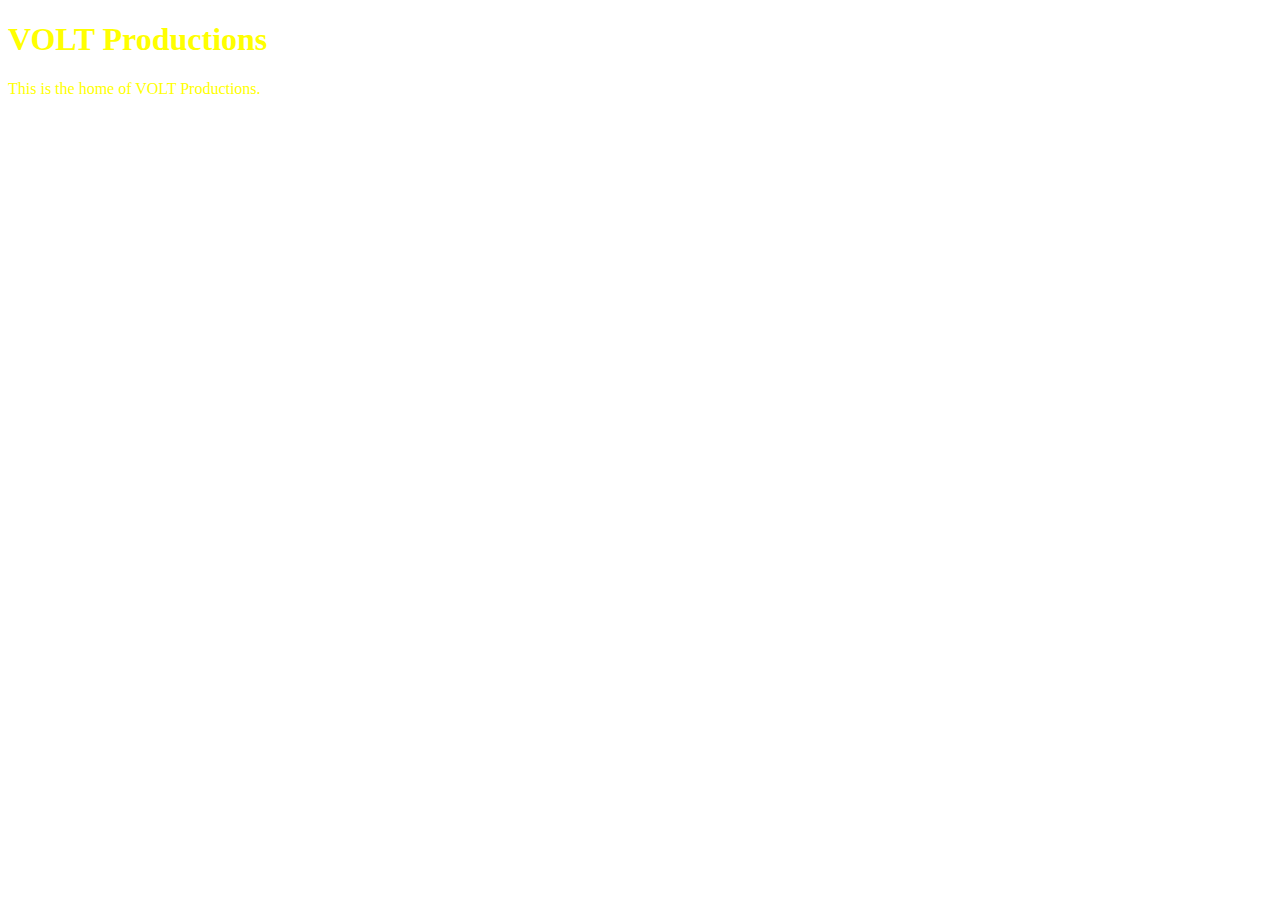
<file: unit_1/index.html>
<!DOCTYPE html>
<html>
<head>
	<link rel="stylesheet" type="text/css" href="css/style.css">
</head>
<title>VOLT Productions</title>
<body>
	<h1>VOLT Productions</h1>
	<p>This is the home of VOLT Productions.</p>
</body>
</html>
</file>
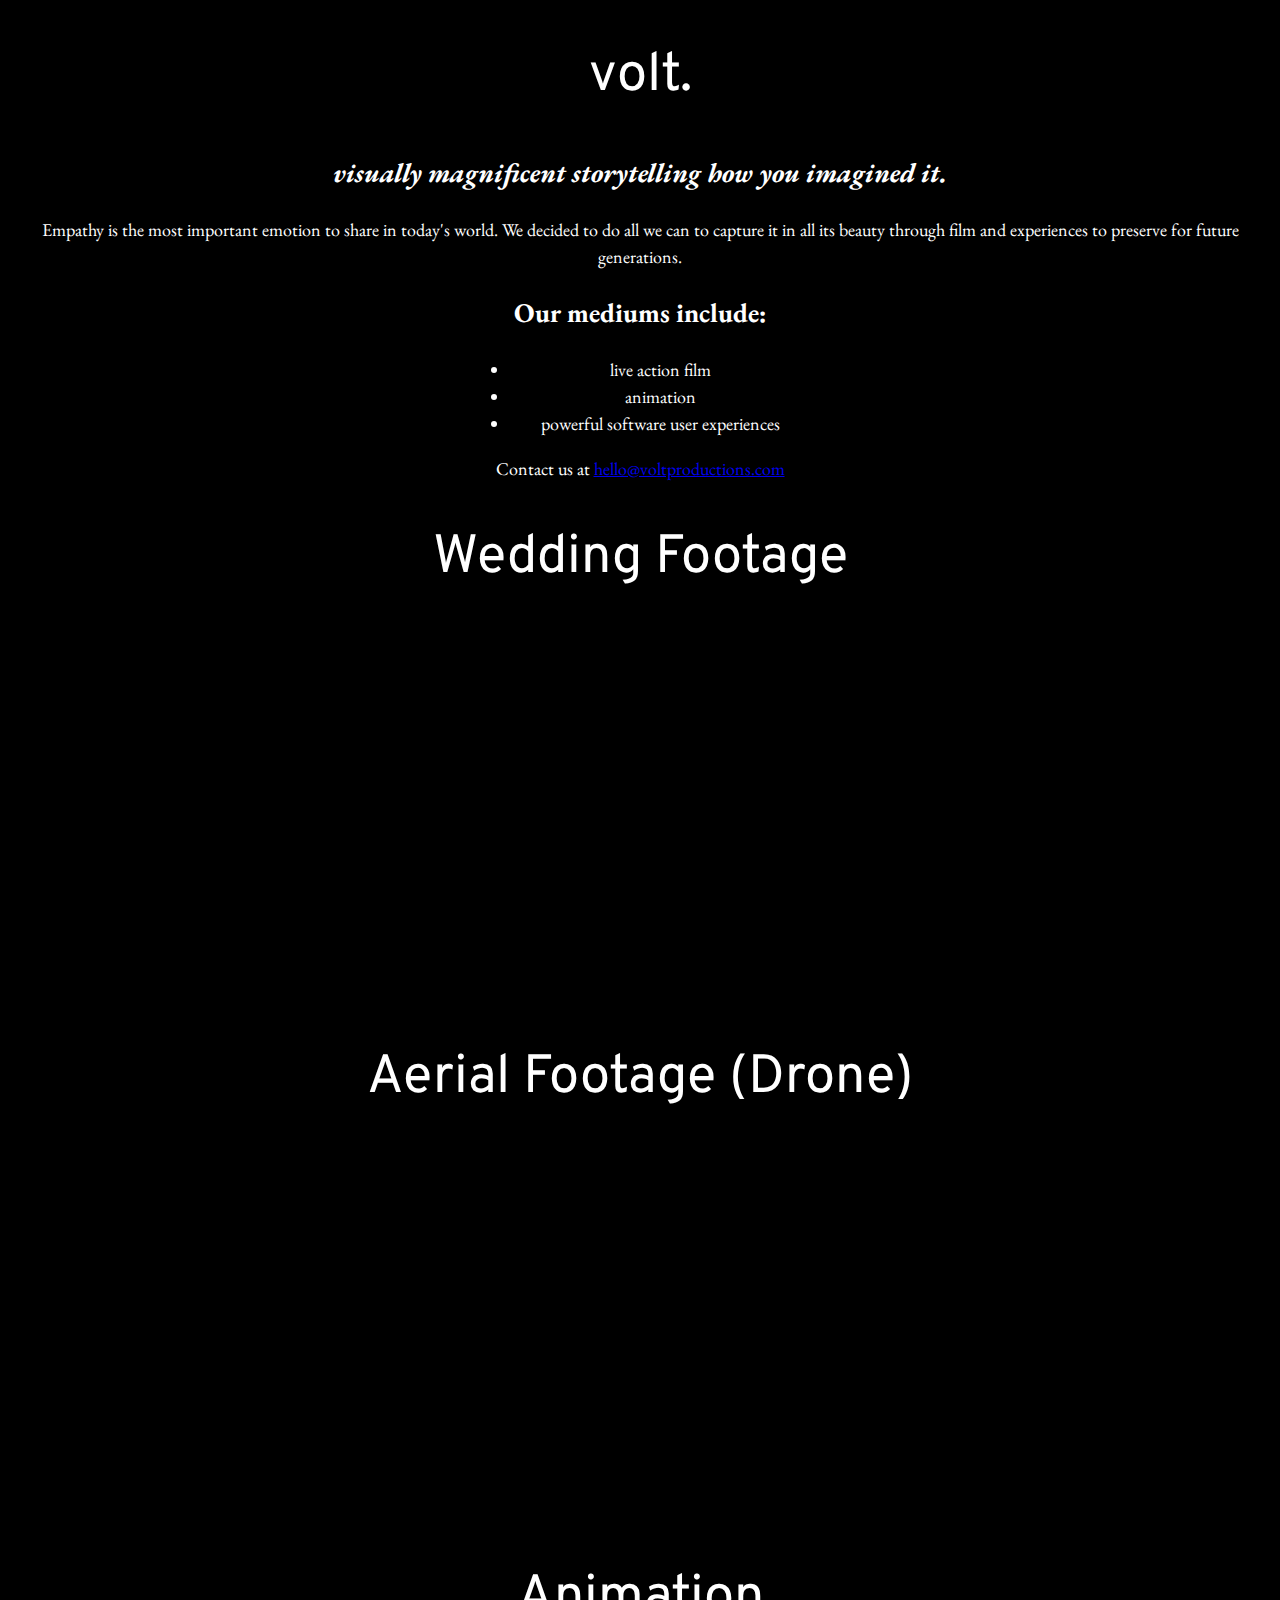
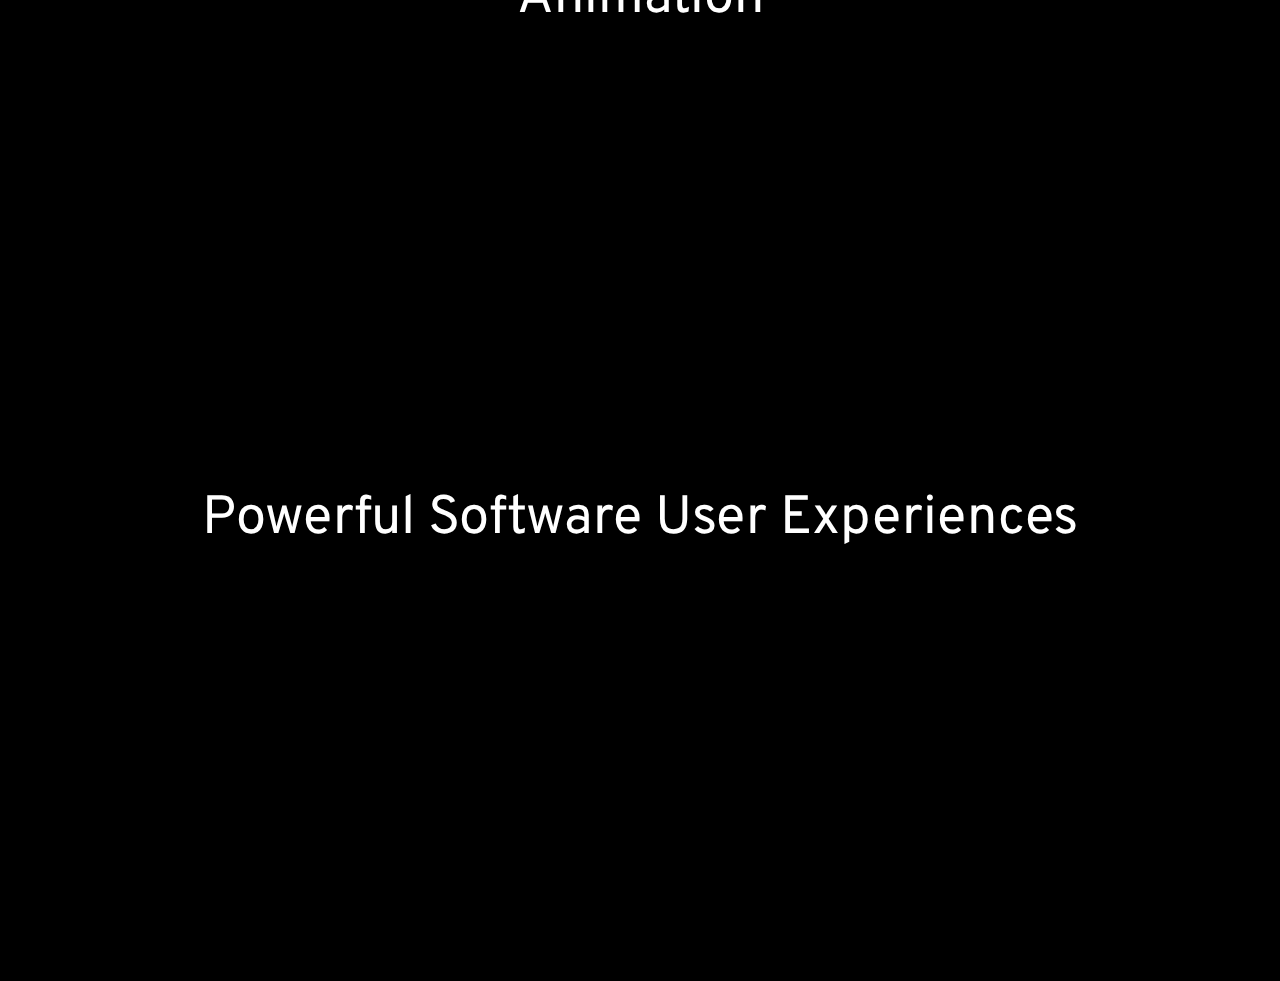
<file: unit_4/index.html>
<!DOCTYPE html>
<html>
<head>
	<link rel="stylesheet" type="text/css" href="css/style.css">
	<title>volt productions</title>
</head>
<body>
<header>
	<h1>volt.</h1>
	<h2 id="slogan">visually magnificent storytelling how you imagined it.</h2>
</header>
<section>
	<p>Empathy is the most important emotion to share in today's world. We decided to do all we can to capture it in all its beauty through film and experiences to preserve for future generations.</p>
</section>
<section>
  <h2>Our mediums include:</h2>
  <ul>
      <li>live action film</li>
      <li>animation</li>
      <li>powerful software user experiences</li>
  </ul>
</section>
<section>
  <p>Contact us at <a href="mailto:elizabethmvana@gmail.com?subject=Hello!">hello@voltproductions.com</a></p>
</section>
<div>
	<h1>Wedding Footage</h1>
	<p><iframe src="https://player.vimeo.com/video/333670154" width="640" height="360" frameborder="0" allow="autoplay; fullscreen" allowfullscreen></iframe>
</div>
<div>
	<h1>Aerial Footage (Drone)</h1>
	<p><iframe src="https://player.vimeo.com/video/333670154" width="640" height="360" frameborder="0" allow="autoplay; fullscreen" allowfullscreen></iframe>
</div>
<div>
	<h1>Animation</h1>
	<p><iframe src="https://player.vimeo.com/video/333670154" width="640" height="360" frameborder="0" allow="autoplay; fullscreen" allowfullscreen></iframe>
</p>
</div>
<div>
	<h1>Powerful Software User Experiences</h1>
	<p><iframe src="https://player.vimeo.com/video/333670154" width="640" height="360" frameborder="0" allow="autoplay; fullscreen" allowfullscreen></iframe>
</div>
</body>
</html>
</file>
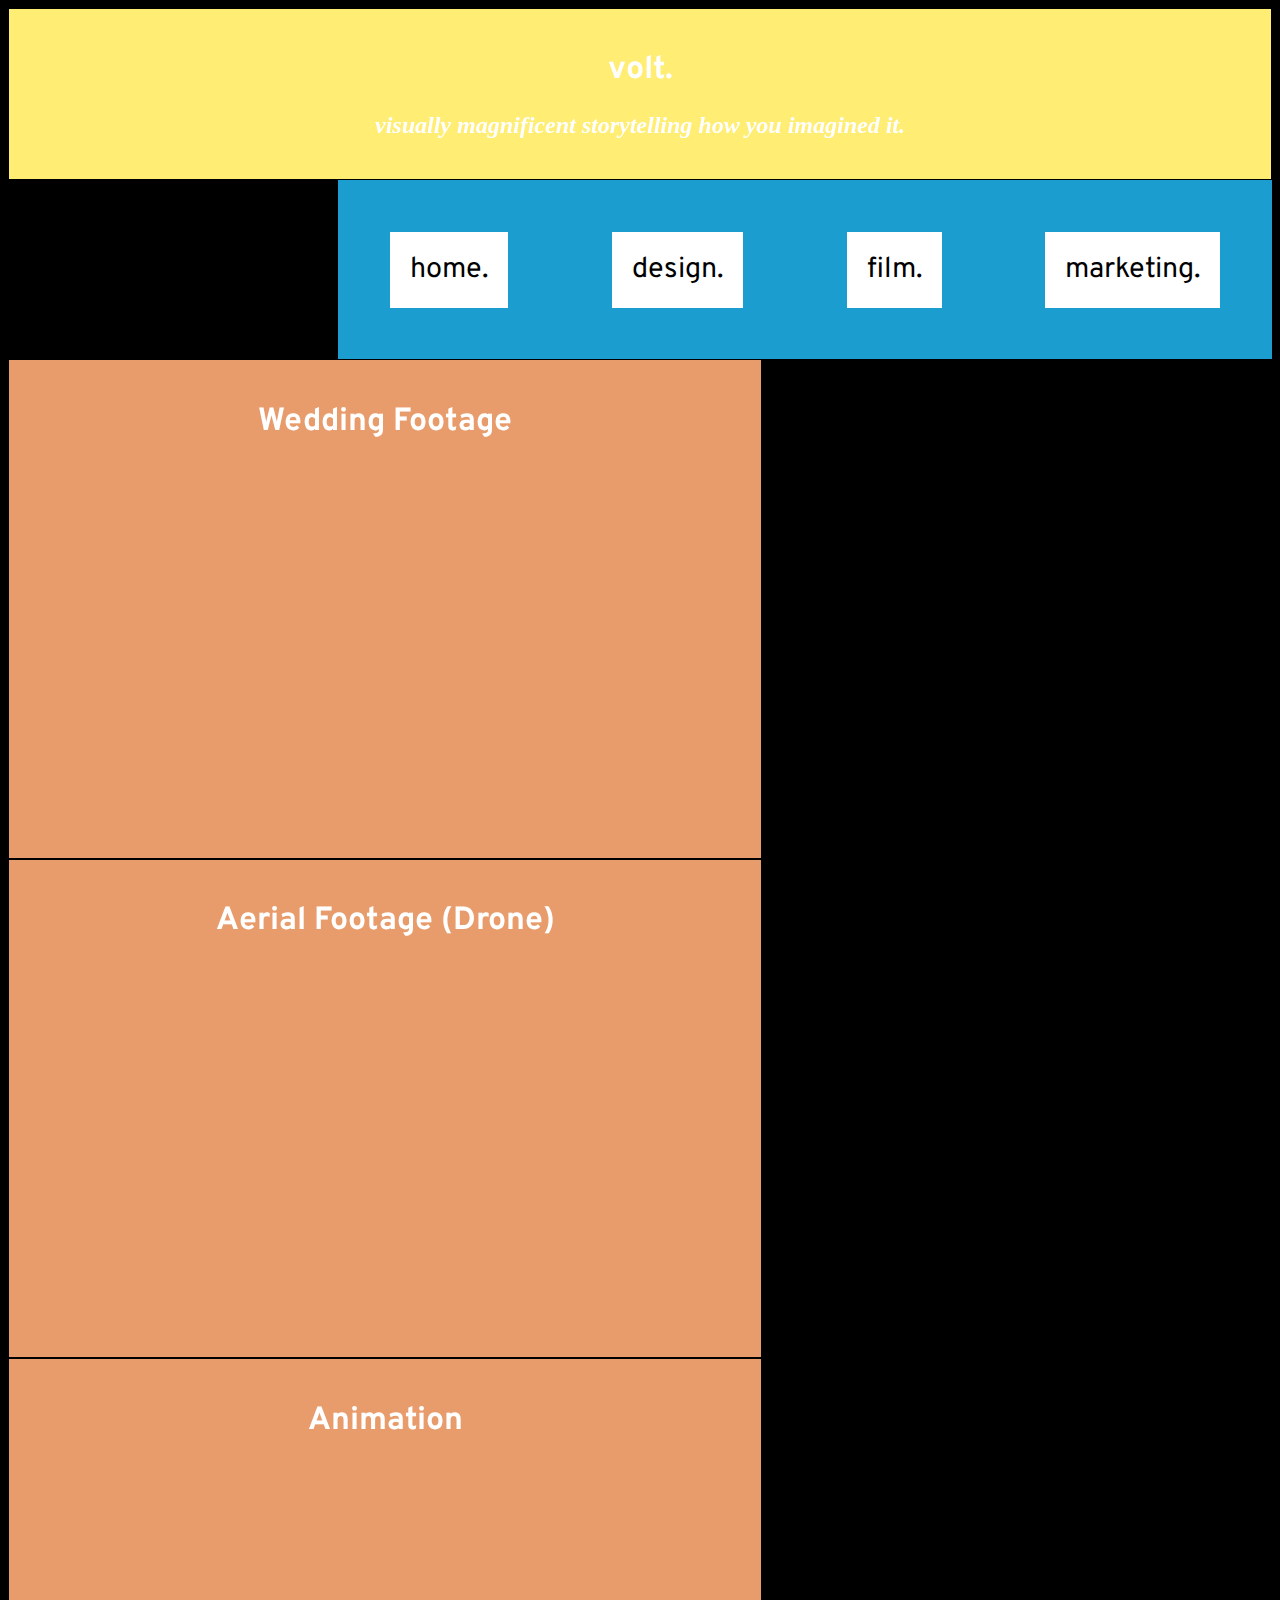
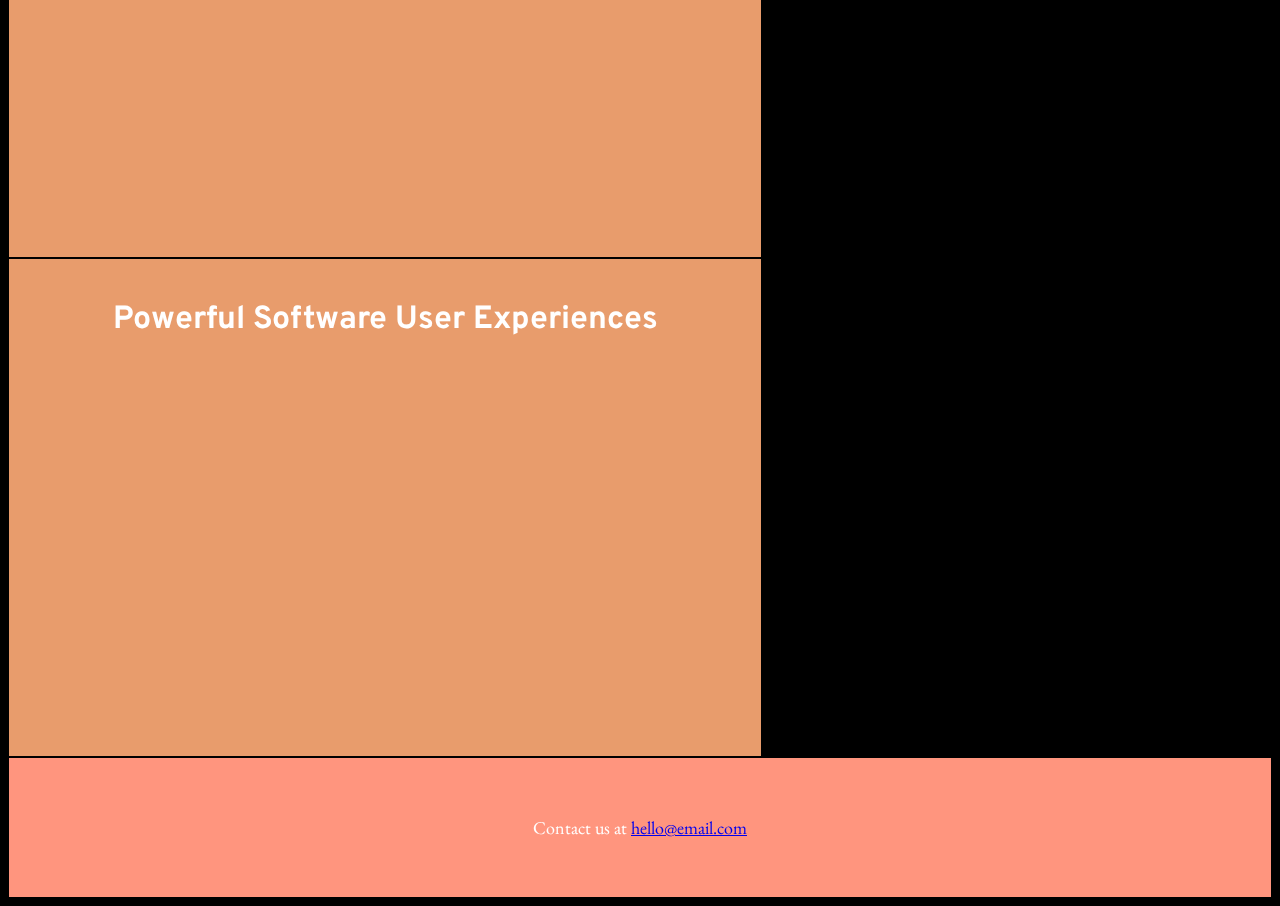
<file: unit_5/index.html>
<!DOCTYPE html>
<html>
<head>
	<link rel="stylesheet" type="text/css" href="css/style.css">
	<title>volt productions</title>
</head>
<body>
<header>
	<h1>volt.</h1>
	<h2 id="slogan">visually magnificent storytelling how you imagined it.</h2>
</header>
	<nav>
	<a href="">home.</a>
	<a href="">design.</a>
	<a href="">film.</a>
	<a href="">marketing.</a>
</nav>
<article id="two">
	<h1>Wedding Footage</h1>
	<p><iframe class="video" src="https://player.vimeo.com/video/333670154" width="640" height="360" frameborder="0" allow="autoplay; fullscreen" allowfullscreen></iframe>
</p>
</article>
<article id="three">
	<h1>Aerial Footage (Drone)</h1>
	<p><iframe class="video" src="https://player.vimeo.com/video/333670154" width="640" height="360" frameborder="0" allow="autoplay; fullscreen" allowfullscreen></iframe>
</p>
</article>
<article id="four">
	<h1>Animation</h1>
	<p><iframe class="video" src="https://player.vimeo.com/video/333670154" width="640" height="360" frameborder="0" allow="autoplay; fullscreen" allowfullscreen></iframe>
</p>
</article>
<article id="five">
	<h1>Powerful Software User Experiences</h1>
	<p><iframe class="video" src="https://player.vimeo.com/video/333670154" width="640" height="360" frameborder="0" allow="autoplay; fullscreen" allowfullscreen></iframe>
</p>
</article>
<footer><p>Contact us at <a href="mailto:Email@email.com?&subject=Check%20out%20this%20SpotX%20video%20resource...&body=Hi%20there,%20I%20recently%20came%20across%20a%20really%20comprehensive%20resource%20from%20SpotX%20University%20on%20how%20to%20get%20started%20with%20connected%20TV.%20I%20think%20you%20might%20find%20it%20helpful.%20Check%20it%20out%3A%20https%3A//spotx.tv/university/#TVBuyersGuide">hello@email.com</a>
</p></footer>
</body>
</html>
</file>
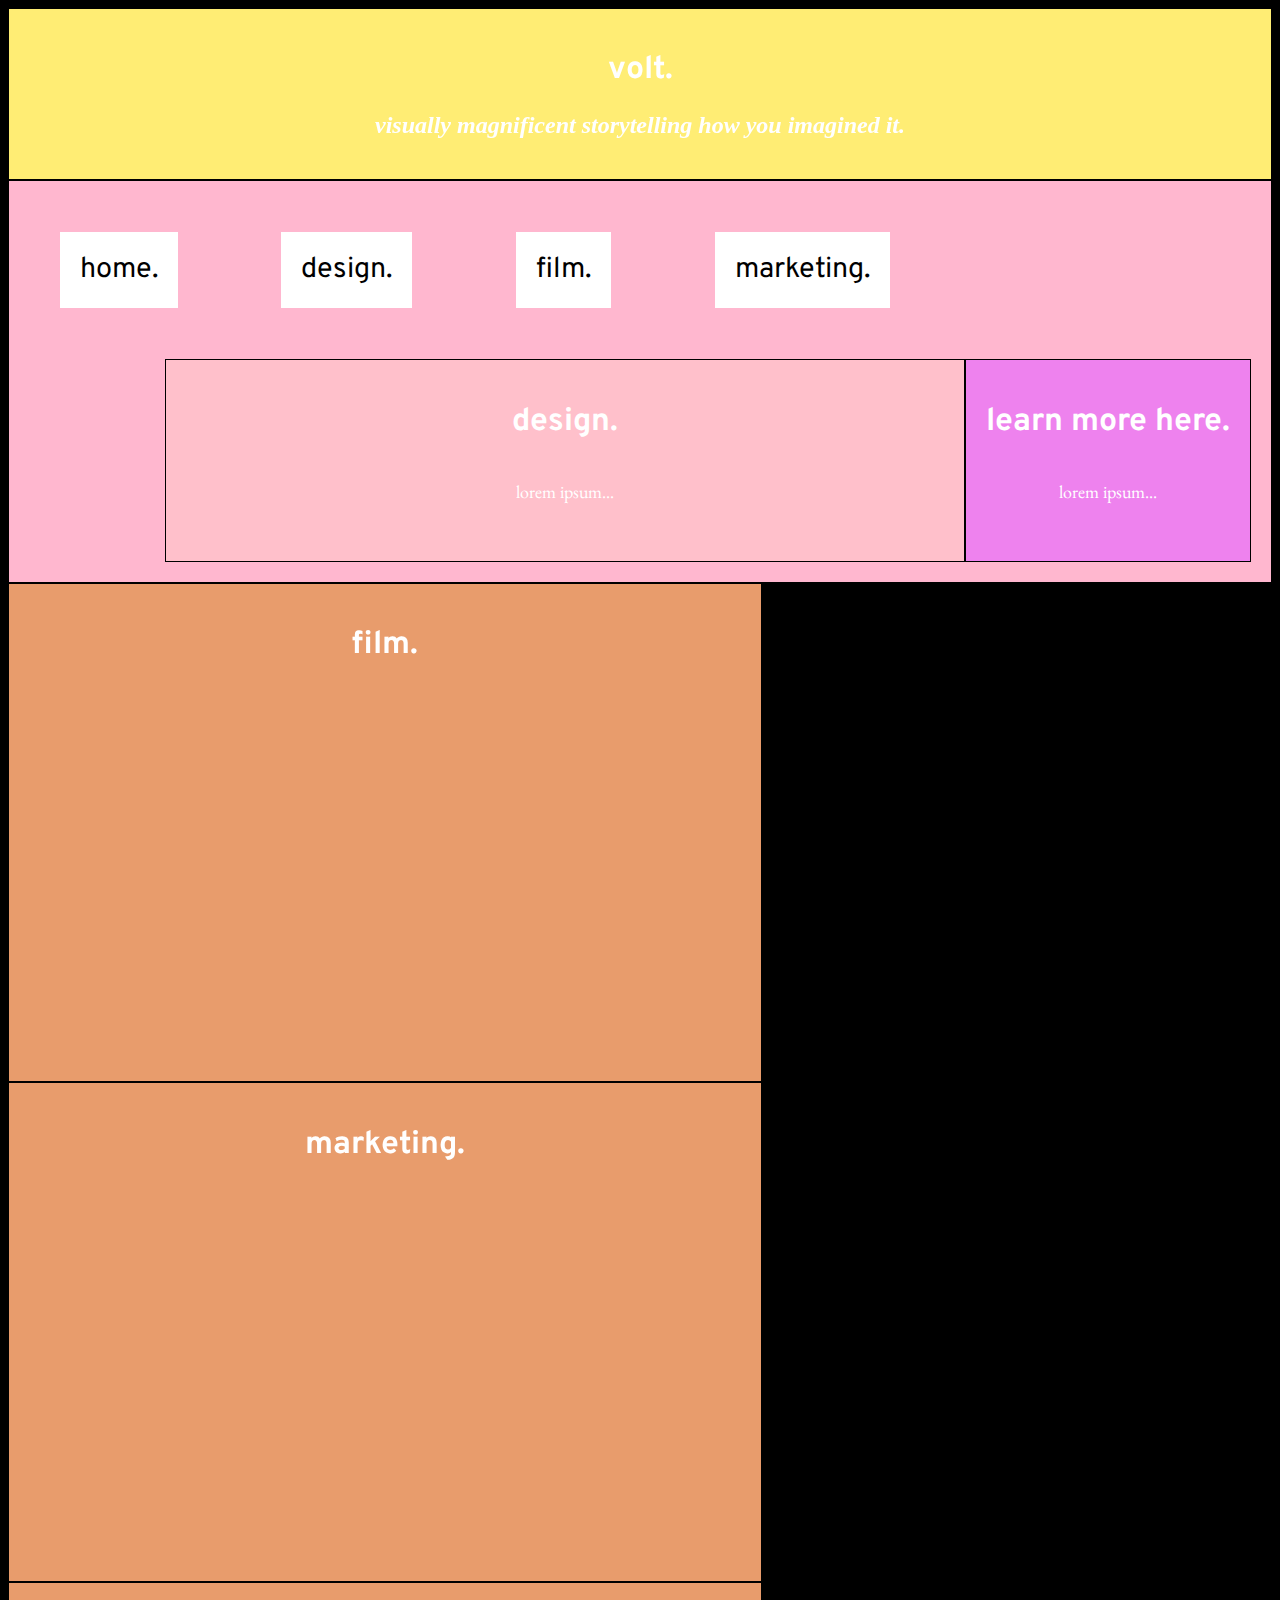
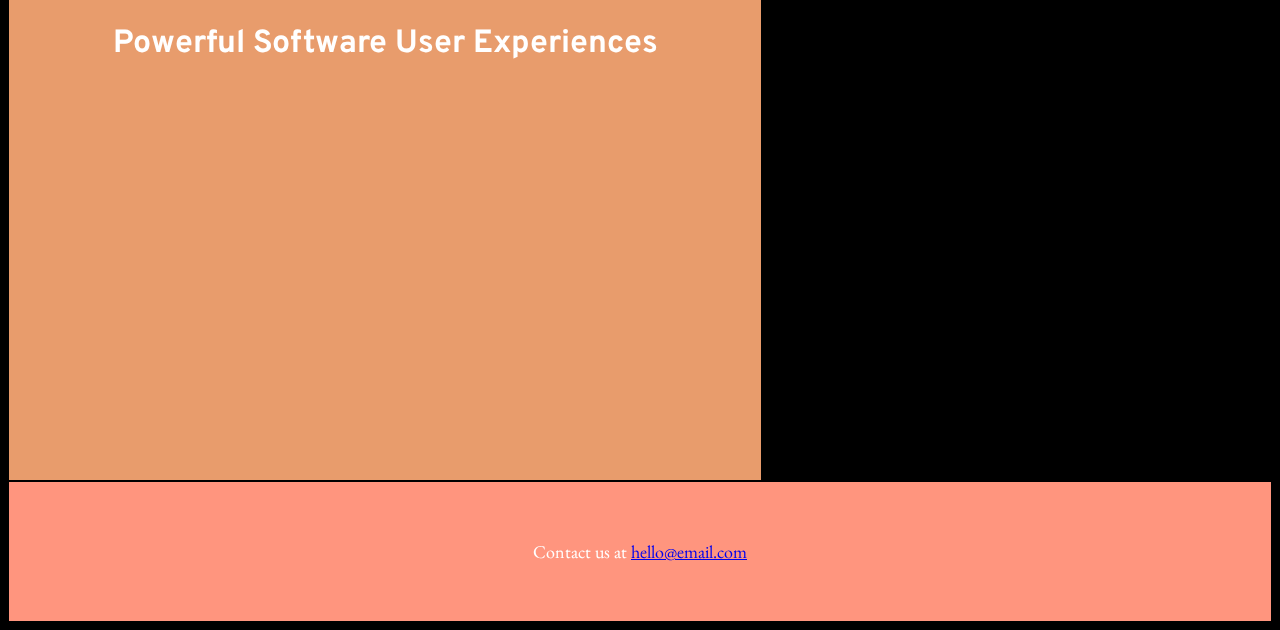
<file: unit_6/index.html>
<!DOCTYPE html>
<html>
<head>
	<link rel="stylesheet" type="text/css" href="css/style.css">
	<title>volt productions</title>
</head>
<body>
<header>
	<h1>volt.</h1>
	<h2 id="slogan">visually magnificent storytelling how you imagined it.</h2>
</header>
	<nav>
	<a href="">home.</a>
	<a href="">design.</a>
	<a href="">film.</a>
	<a href="">marketing.</a>
</nav>
<section id="two_column" class="clearfix">
<aside id="left">
	<h1>learn more here.</h1>
	<p>lorem ipsum...</p>
</aside>
<article id="right">
	<h1>design.</h1>
	<p>lorem ipsum...</p>
</article>
</section>
<article id="three">
	<h1>film.</h1>
	<p><iframe class="video" src="https://player.vimeo.com/video/333670154" width="640" height="360" frameborder="0" allow="autoplay; fullscreen" allowfullscreen></iframe>
</p>
</article>
<article id="four">
	<h1>marketing.</h1>
	<p><iframe class="video" src="https://player.vimeo.com/video/333670154" width="640" height="360" frameborder="0" allow="autoplay; fullscreen" allowfullscreen></iframe>
</p>
</article>
<article id="five">
	<h1>Powerful Software User Experiences</h1>
	<p><iframe class="video" src="https://player.vimeo.com/video/333670154" width="640" height="360" frameborder="0" allow="autoplay; fullscreen" allowfullscreen></iframe>
</p>
</article>
<footer><p>Contact us at <a href="mailto:Email@email.com?&subject=Check%20out%20this%20SpotX%20video%20resource...&body=Hi%20there,%20I%20recently%20came%20across%20a%20really%20comprehensive%20resource%20from%20SpotX%20University%20on%20how%20to%20get%20started%20with%20connected%20TV.%20I%20think%20you%20might%20find%20it%20helpful.%20Check%20it%20out%3A%20https%3A//spotx.tv/university/#TVBuyersGuide">hello@email.com</a>
</p></footer>
</body>
</html>
</file>
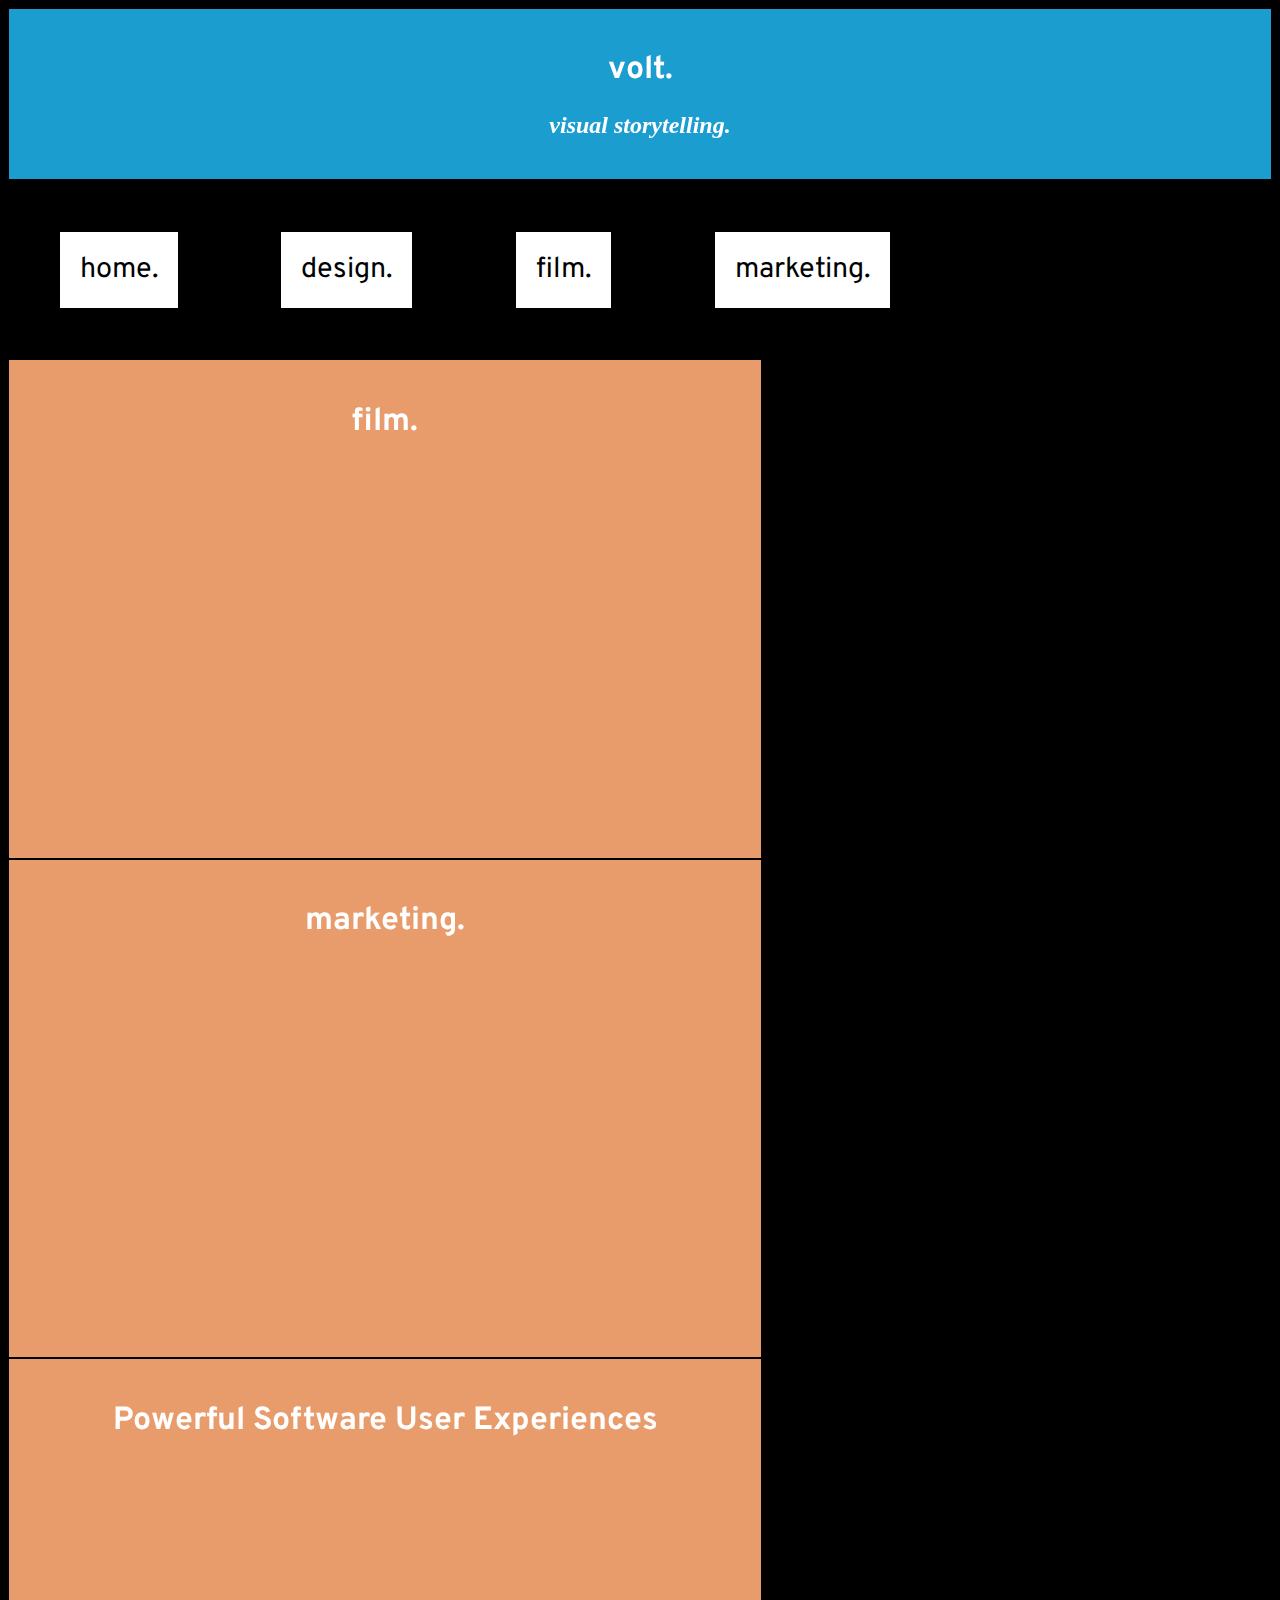
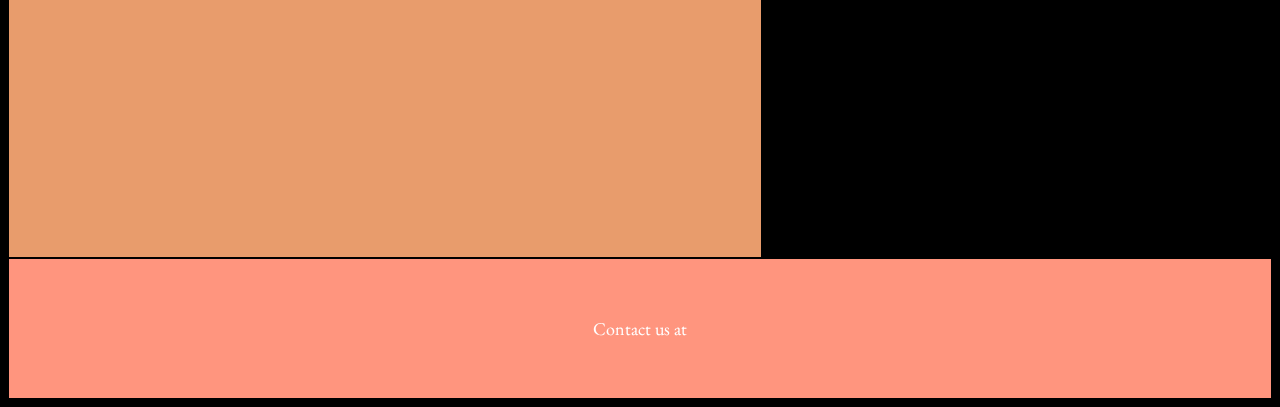
<file: unit_7/index.html>
<!DOCTYPE html>
<html>
<head>
	<link rel="stylesheet" type="text/css" href="css/style.css">
	<title>volt productions</title>
</head>
<body>
<header>
	<h1>volt.</h1>
	<h2 id="slogan">visual storytelling.</h2>
</header>
	<nav>
	<a href="">home.</a>
	<a href="">design.</a>
	<a href="">film.</a>
	<a href="">marketing.</a>
</nav>
<article id="three">
	<h1>film.</h1>
	<p><iframe class="video" src="https://player.vimeo.com/video/333670154" width="640" height="360" frameborder="0" allow="autoplay; fullscreen" allowfullscreen></iframe>
</p>
</article>
<article id="four">
	<h1>marketing.</h1>
	<p><iframe class="video" src="https://player.vimeo.com/video/333670154" width="640" height="360" frameborder="0" allow="autoplay; fullscreen" allowfullscreen></iframe>
</p>
</article>
<article id="five">
	<h1>Powerful Software User Experiences</h1>
	<p><iframe class="video" src="https://player.vimeo.com/video/333670154" width="640" height="360" frameborder="0" allow="autoplay; fullscreen" allowfullscreen></iframe>
</p>
</article>
<footer><p>Contact us at <a href="mailto:hello@voltstudio.co>hello@voltstudio.co</a>
</p></footer>
</body>
</html>
</file>
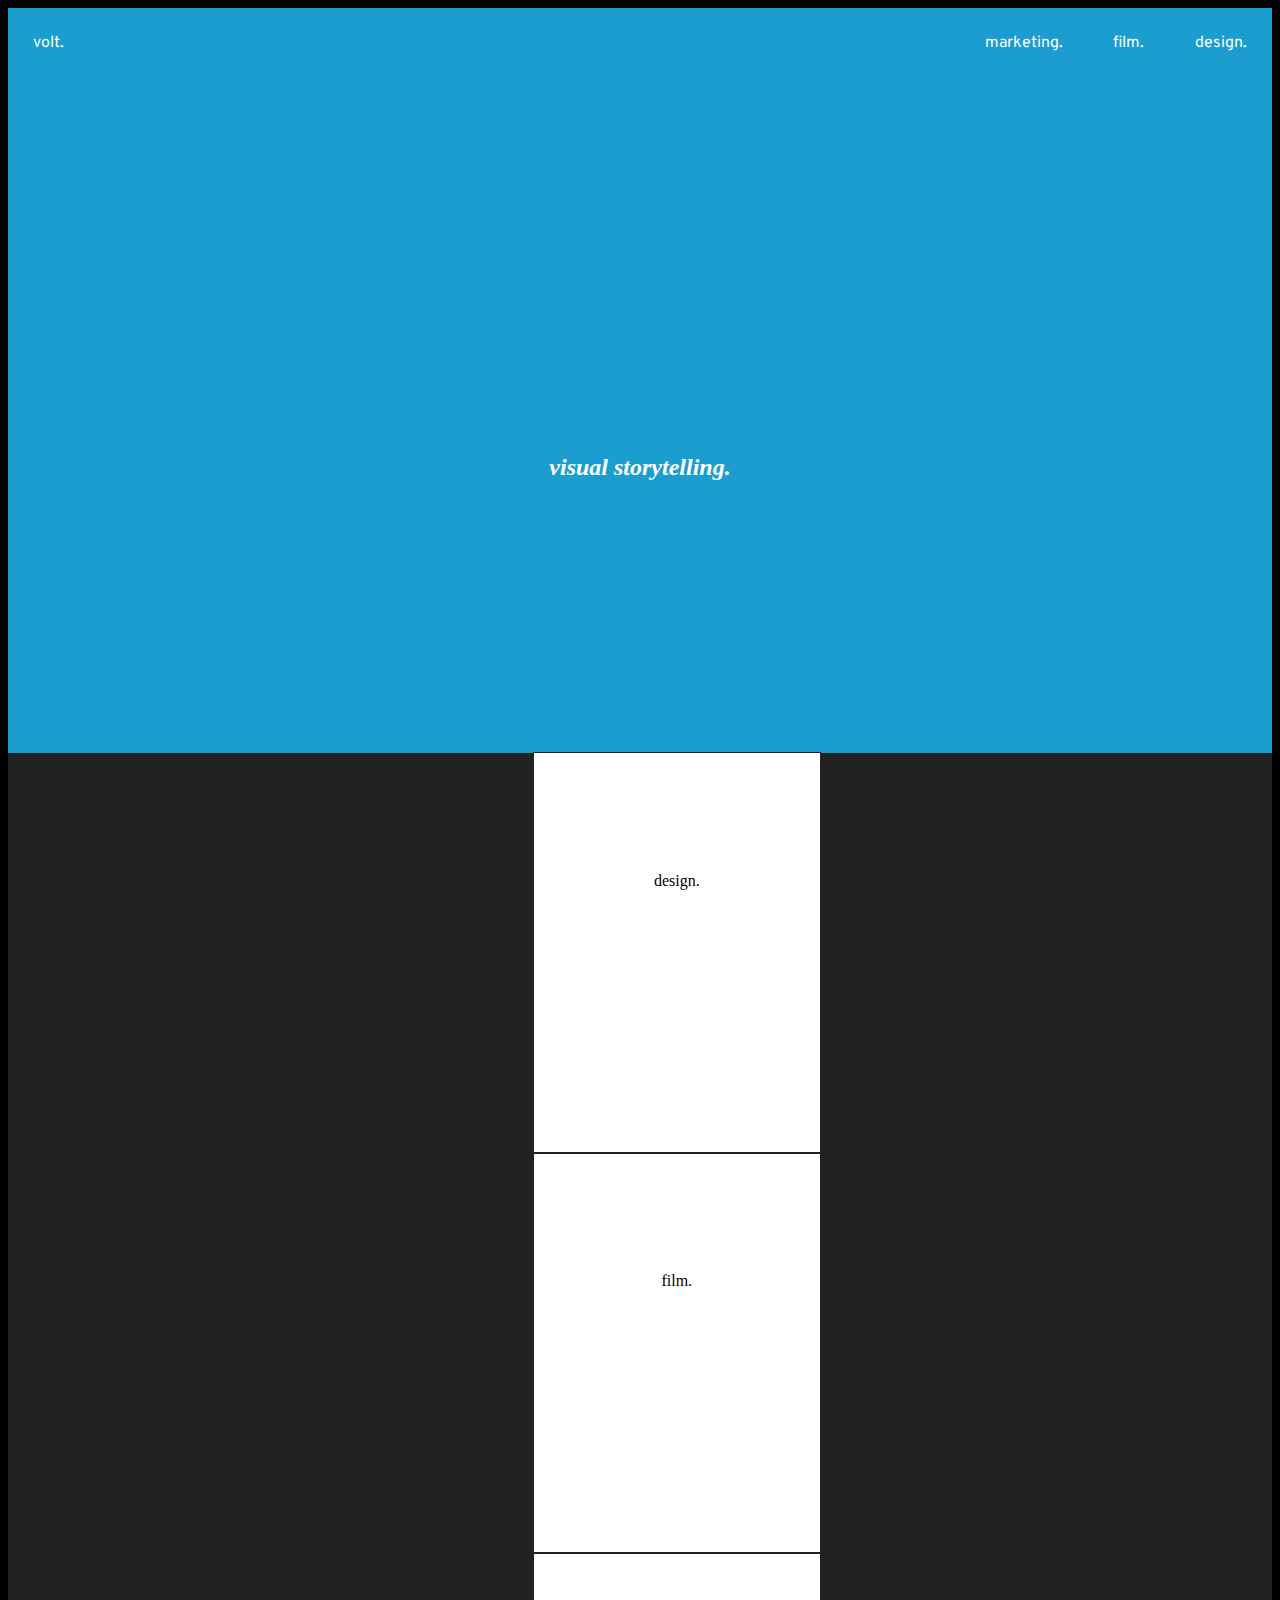
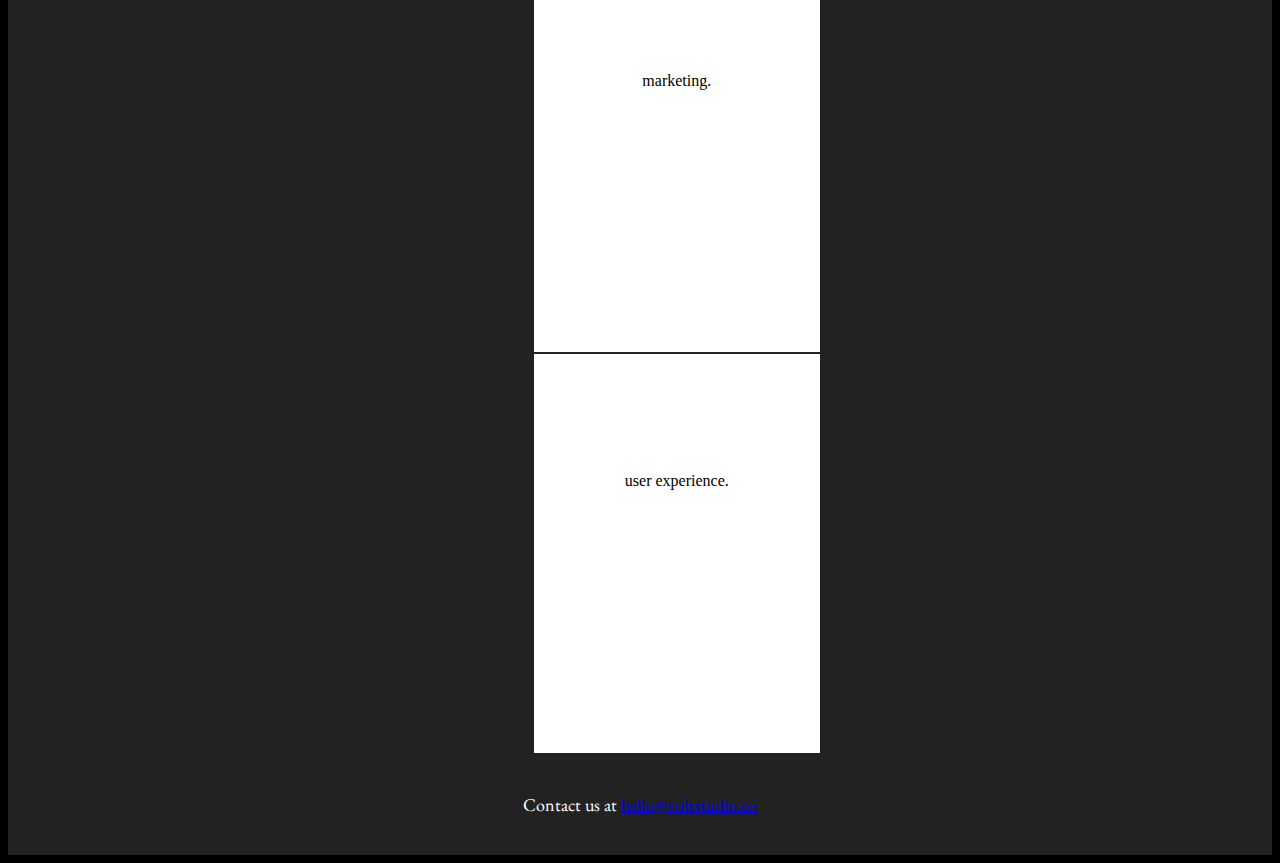
<file: unit_8/index.html>
<!DOCTYPE html>
<html>
<head>
	<link rel="stylesheet" type="text/css" href="css/style.css">
	<meta name="viewport" content="width=device-width, initial-scale=1">
	<title>volt productions</title>
</head>
<body>
	<nav>
		<a href="">design.</a>
		<a href="">film.</a>
		<a href="">marketing.</a>
		<a id="logo" href="">volt.</a>
	</nav>
<header>
<img src="images/volt-logo_pause_v2 copy.gif" width="45%" alt=""/>
	
	<!--<img src="/images/volt-logo_pause_v2 copy" alt="volt.">-->
	<h2 id="slogan">visual storytelling.</h2>
</header>
<section>
	<ul>
		<li>design.</li>
		<li>film.</li>
		<li>marketing.</li>
		<li>user experience.</li>
	</ul>
</section>
<footer><p>Contact us at <a href="mailto:hello@voltstudio.co">hello@voltstudio.co</a>
</p></footer>
</body>
</html>
</file>
<file: unit_1/css/style.css>
body {
    background: url("https://i.imgur.com/0YwexzO.jpg");
}

h1, p {
    color: yellow;
}
</file>
<file: unit_4/css/style.css>
@import url(https://fonts.googleapis.com/css?family=EB+Garamond|Overpass);

body {
    background-color: #000;
    text-align: center;
    color: white;
    font-family: 'EB Garamond', serif;
	  font-size: 18px;
    line-height:1.5;
}
h1 {
    font-family: 'Overpass', sans-serif;
    font-size:3em;
    font-weight:400;
}
p {
	  margin-top: 1em;
}
.a {
    color: white;
}
ul {
    margin: 0 auto;
    width: 300px;
}
#slogan {
    font-style: italic;
}
.documentation-logo-image {
    width: 60%;
    margin: 30px;
}
</file>
<file: unit_5/css/style.css>
@import url(https://fonts.googleapis.com/css?family=EB+Garamond|Overpass);

body {
    background-color: #000;
    background-size: cover;
    text-align: center;
    color: white;
}
nav {
    background-color: #1b9dd0;
    font-family: 'Overpass', sans-serif;
    font-size: 1.8em;
    float: right;
}
nav a {
    background-color: #fff;
    color: black;
    text-decoration: none;
    display: block;
    float: left;
    padding: 20px;
    margin: 1.8em;
}
a:hover {
    background-color: #8ec641;
}
.clearfix:after {
    visibility: hidden;
    display: block;
    content: " ";
    clear: both;
    height: 0;
    font-size: 0;
}
h1 {
    font-family: 'Overpass', sans-serif;
}

p {
    font-family: 'EB Garamond', serif;
	  font-size: 18px;
	  line-height: 1.5em;
	  margin: 2em;
}
.a {
    color: white;
}
ul {
    margin: 0 auto;
    width: 300px;
    list-style: none;
}
#slogan {
    font-style: italic;
}
header {
    background-color: #FFED74;
    border: 1px black solid;
    padding: 20px;
}
article {
    float: left;
    background-color: #E89C6C;
    border: 1px black solid;
    padding: 20px;
    width: auto;
}
footer {
    clear: both;
    background-color: #FF957E;
    border: 1px black solid;
    padding: 20px;
}
.video {
    float: right;
}
</file>
<file: unit_6/css/style.css>
@import url(https://fonts.googleapis.com/css?family=EB+Garamond|Overpass);

body {
    background-color: #000;
    background-size: cover;
    text-align: center;
    color: white;
}
nav {
    background-color: #1b9dd0;
    font-family: 'Overpass', sans-serif;
    font-size: 1.8em;
}
nav a {
    background-color: #fff;
    color: black;
    text-decoration: none;
    display: block;
    float: left;
    padding: 20px;
    margin: 1.8em;
}
a:hover {
    background-color: #1b9dd0;
}
.clearfix:after {
    visibility: hidden;
    display: block;
    font-size: 0;
    content: " ";
    clear: both;
    height: 0;
}
h1 {
    font-family: 'Overpass', sans-serif;
}

p {
    font-family: 'EB Garamond', serif;
	  font-size: 18px;
	  line-height: 1.5em;
	  margin: 2em;
}
.a {
    color: white;
}
ul {
    margin: 0 auto;
    width: 300px;
    list-style: none;
}
#slogan {
    font-style: italic;
}
header {
    background-color: #FFED74;
    border: 1px black solid;
    padding: 20px;
}
article {
    float: left;
    background-color: #E89C6C;
    border: 1px black solid;
    padding: 20px;
    width: auto;
}
footer {
    clear: both;
    background-color: #FF957E;
    border: 1px black solid;
    padding: 20px;
}
.video {
    float: right;
}
#two_column {
    background-color: #FFB7CF;
    border: 1px black solid;
    padding: 20px;
}

#left {
    background-color: violet;
    border: 1px black solid;
    padding: 20px;
    float: right;
    width: 20%;
    clear: left;
}

#right {
    background-color: pink;
    border: 1px black solid;
    padding: 20px;
    float: right;
    width: 62%;
}
</file>
<file: unit_7/css/style.css>
@import url(https://fonts.googleapis.com/css?family=EB+Garamond|Overpass);

body {
    background-color: #000;
    background-size: cover;
    text-align: center;
    color: white;
}
nav {
    background-color: #1b9dd0;
    font-family: 'Overpass', sans-serif;
    font-size: 1.8em;
}
nav a {
    background-color: #fff;
    color: black;
    text-decoration: none;
    display: block;
    float: left;
    padding: 20px;
    margin: 1.8em;
}
a:hover {
    background-color: #1b9dd0;
}
.clearfix:after {
    visibility: hidden;
    display: block;
    font-size: 0;
    content: " ";
    clear: both;
    height: 0;
}
h1 {
    font-family: 'Overpass', sans-serif;
}

p {
    font-family: 'EB Garamond', serif;
	  font-size: 18px;
	  line-height: 1.5em;
	  margin: 2em;
}
.a {
    color: white;
}
ul {
    margin: 0 auto;
    width: 300px;
    list-style: none;
}
#slogan {
    font-style: italic;
}
header {
    background-color: #1B9DD0;
    border: 1px black solid;
    padding: 20px;
}
article {
    float: left;
    background-color: #E89C6C;
    border: 1px black solid;
    padding: 20px;
    width: auto;
}
footer {
    clear: both;
    background-color: #FF957E;
    border: 1px black solid;
    padding: 20px;
}
.video {
    float: right;
}
#two_column {
    background-color: #FFB7CF;
    border: 1px black solid;
    padding: 20px;
}

#left {
    background-color: violet;
    border: 1px black solid;
    padding: 20px;
    float: right;
    width: 20%;
    clear: left;
}

#right {
    background-color: pink;
    border: 1px black solid;
    padding: 20px;
    float: right;
    width: 62%;
}
</file>
<file: unit_8/css/style.css>
@import url(https://fonts.googleapis.com/css?family=EB+Garamond|Overpass);

body {
    background-color: #000;
    text-align: center;
    color: white;
}
nav {
    background-color: #1b9dd0;
    font-family: 'Overpass', sans-serif;
    font-size: 1em;
}
#logo {
	float: left;
}
nav a {
    color: white;
    text-decoration: none;
    display: block;
    float: right;
	margin: 1%;
	padding: 1%;
	transition: all 0.3s ease-in-out;
}
nav a:hover {
  transform: scale(1.04, 1.04);
  border-radius: 4px;
  cursor: pointer;
  color: #fff;
  background-color: rgba(102, 182, 214,.8);
}

/* Fade in the pseudo-element with the bigger shadow */
nav a:hover::after {
  opacity: 3;
  box-shadow: #000;
}

/*
a:hover {
    background-color: #000;
	border-radius: 4px;
	box-shadow: 0px 0px 30px 0px rgba(0,0,0,0.75);
}*/
h1 {
    font-family: 'Overpass', sans-serif;
	font-size: 5em;
}
p {
    font-family: 'EB Garamond', serif;
	font-size: 18px;
	line-height: 1.5em;
	margin: 1%;
}
.a {
    color: white;
}
section {
  	background: #222;
 	color: #fff;
}
ul {
    margin: auto;
    width: 20%;
    list-style: none;
}
li {
  	width: 50%;
  	height: 15em;
  	outline: 1px solid #222;
  	text-align: center;
  	line-height: 6em;
  	color: #000;
  	background: #fff;
	padding: 5em;
}
#slogan {
    font-style: italic;
}
header {
	float: none;
    background-color: #1b9dd0;
    padding: 20%;	
}
footer {
    clear: both;
    background-color: #222222;
    padding: 2%;
}
.video {
    float: right;
}
</file>
